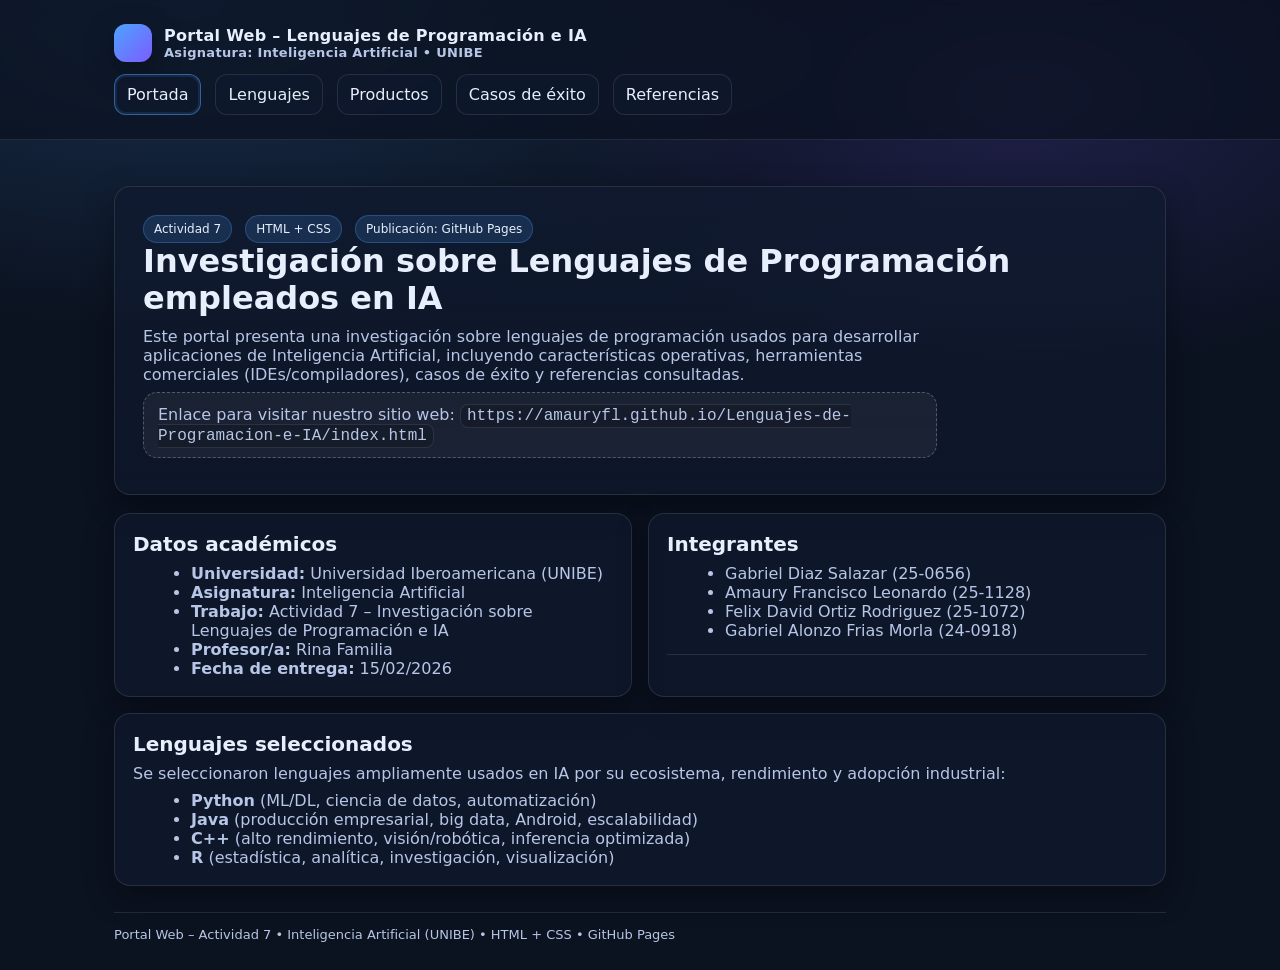
<file: index.html>
<!doctype html>
<html lang="es">
<head>
  <meta charset="utf-8" />
  <meta name="viewport" content="width=device-width, initial-scale=1" />
  <title>Portal Web – Lenguajes de Programación e IA</title>
  <link rel="stylesheet" href="css/styles.css" />
</head>
<body>
  <header class="topbar">
    <div class="container">
      <div class="brand">
        <div class="logo" aria-hidden="true"></div>
        <div>
          <div>Portal Web – Lenguajes de Programación e IA</div>
          <div class="small">Asignatura: Inteligencia Artificial • UNIBE</div>
        </div>
      </div>
      <nav class="nav" aria-label="Navegación principal">
        <a class="active" href="index.html">Portada</a>
        <a href="pages/lenguajes.html">Lenguajes</a>
        <a href="pages/productos.html">Productos</a>
        <a href="pages/casos.html">Casos de éxito</a>
        <a href="pages/referencias.html">Referencias</a>
      </nav>
    </div>
  </header>

  <main class="container">
    <section class="hero">
      <span class="badge">Actividad 7</span>
      <span class="badge">HTML + CSS</span>
      <span class="badge">Publicación: GitHub Pages</span>
      <h1>Investigación sobre Lenguajes de Programación empleados en IA</h1>
      <p>
        Este portal presenta una investigación sobre lenguajes de programación usados para desarrollar aplicaciones de
        Inteligencia Artificial, incluyendo características operativas, herramientas comerciales (IDEs/compiladores),
        casos de éxito y referencias consultadas.
      </p>
      <p class="notice">
        Enlace para visitar nuestro sitio web:
        <span class="kbd">https://amauryfl.github.io/Lenguajes-de-Programacion-e-IA/index.html</span>
      </p>
    </section>

    <section class="grid">
      <article class="card cols-6">
        <h2>Datos académicos</h2>
        <ul>
          <li><b>Universidad:</b> Universidad Iberoamericana (UNIBE)</li>
          <li><b>Asignatura:</b> Inteligencia Artificial</li>
          <li><b>Trabajo:</b> Actividad 7 – Investigación sobre Lenguajes de Programación e IA</li>
          <li><b>Profesor/a:</b> Rina Familia</li>
          <li><b>Fecha de entrega:</b> 15/02/2026</li>
        </ul>
      </article>

      <article class="card cols-6">
        <h2>Integrantes</h2>
        <ul>
          <li>Gabriel Diaz Salazar (25-0656)</li>
          <li>Amaury Francisco Leonardo (25-1128)</li>
          <li>Felix David Ortiz Rodriguez (25-1072)</li>
          <li>Gabriel Alonzo Frias Morla (24-0918)</li>
        </ul>
        <hr class="sep" />
      </article>

      <article class="card">
        <h2>Lenguajes seleccionados</h2>
        <p>Se seleccionaron lenguajes ampliamente usados en IA por su ecosistema, rendimiento y adopción industrial:</p>
        <ul>
          <li><b>Python</b> (ML/DL, ciencia de datos, automatización)</li>
          <li><b>Java</b> (producción empresarial, big data, Android, escalabilidad)</li>
          <li><b>C++</b> (alto rendimiento, visión/robótica, inferencia optimizada)</li>
          <li><b>R</b> (estadística, analítica, investigación, visualización)</li>
        </ul>
      </article>
    </section>

    <footer class="footer">
      Portal Web – Actividad 7 • Inteligencia Artificial (UNIBE) • HTML + CSS • GitHub Pages
    </footer>
  </main>
</body>
</html>
</file>
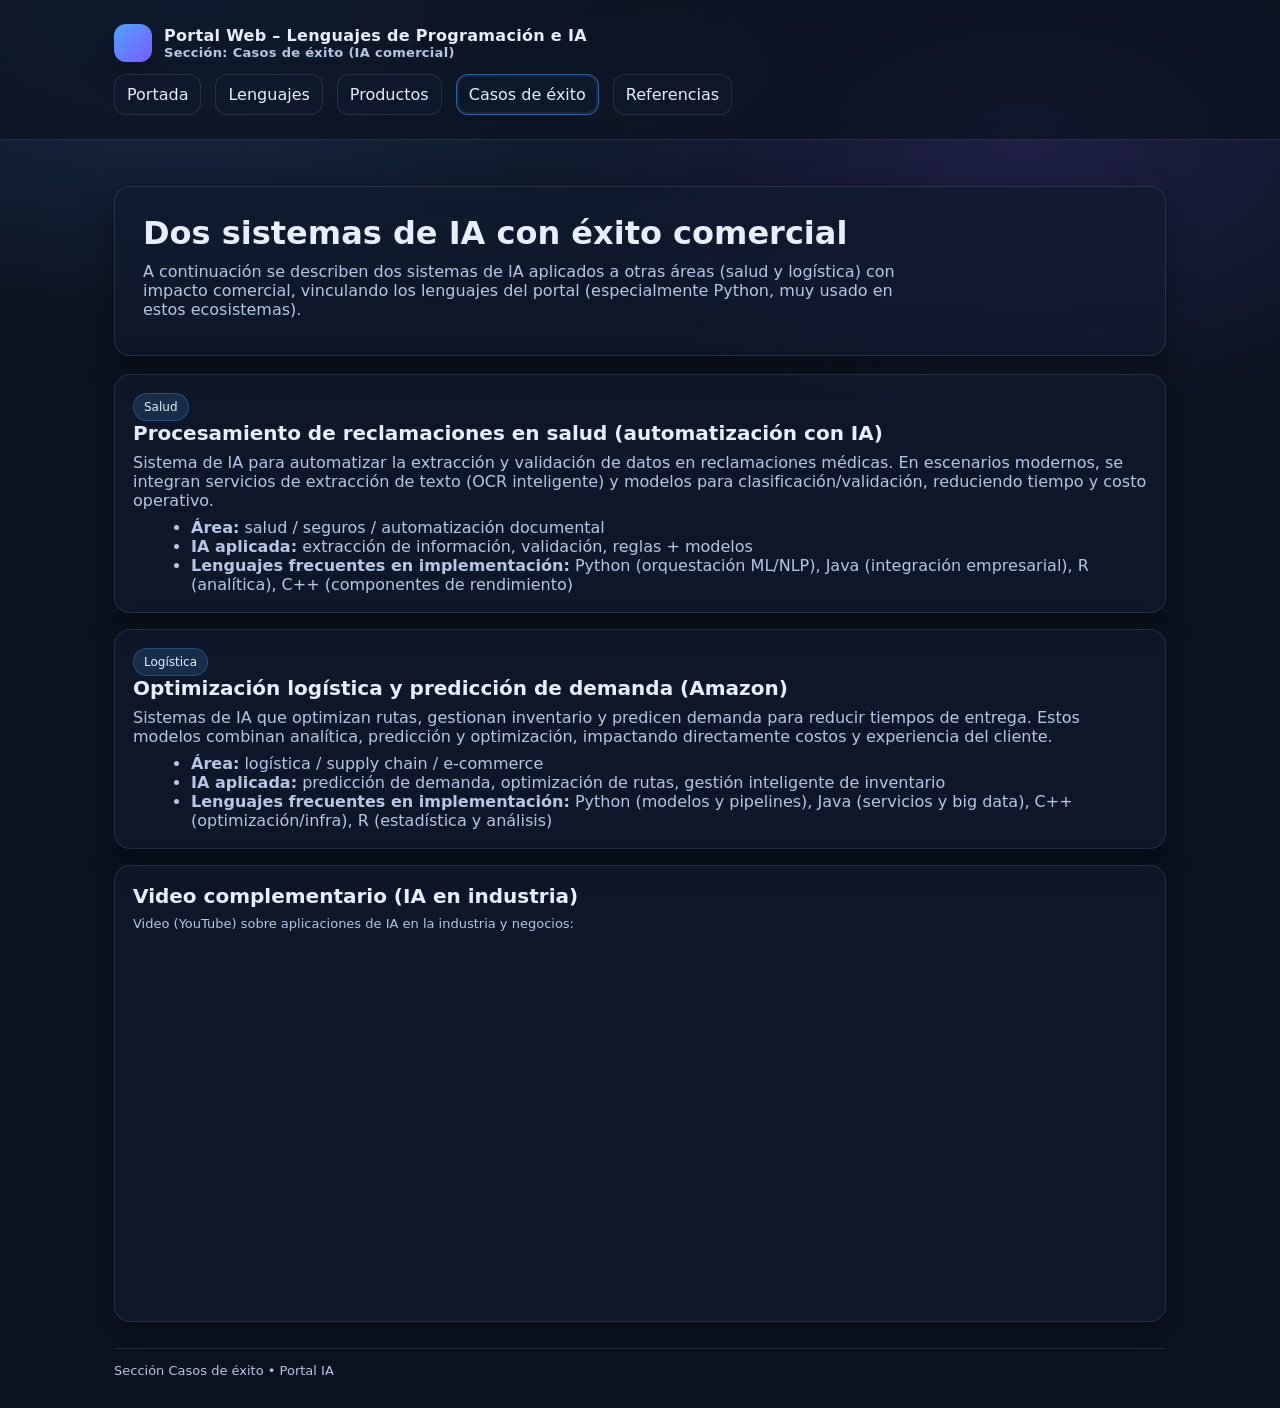
<file: pages/casos.html>
<!doctype html>
<html lang="es">
<head>
  <meta charset="utf-8" />
  <meta name="viewport" content="width=device-width, initial-scale=1" />
  <title>Casos de éxito – Portal IA</title>
  <link rel="stylesheet" href="../css/styles.css" />
</head>
<body>
  <header class="topbar">
    <div class="container">
      <div class="brand">
        <div class="logo" aria-hidden="true"></div>
        <div>
          <div>Portal Web – Lenguajes de Programación e IA</div>
          <div class="small">Sección: Casos de éxito (IA comercial)</div>
        </div>
      </div>
      <nav class="nav">
        <a href="../index.html">Portada</a>
        <a href="lenguajes.html">Lenguajes</a>
        <a href="productos.html">Productos</a>
        <a class="active" href="casos.html">Casos de éxito</a>
        <a href="referencias.html">Referencias</a>
      </nav>
    </div>
  </header>

  <main class="container">
    <section class="hero">
      <h1>Dos sistemas de IA con éxito comercial</h1>
      <p>
        A continuación se describen dos sistemas de IA aplicados a otras áreas (salud y logística) con impacto comercial,
        vinculando los lenguajes del portal (especialmente Python, muy usado en estos ecosistemas).
      </p>
    </section>

    <section class="grid">
      <article class="card">
        <span class="badge">Salud</span>
        <h2>Procesamiento de reclamaciones en salud (automatización con IA)</h2>
        <p>
          Sistema de IA para automatizar la extracción y validación de datos en reclamaciones médicas.
          En escenarios modernos, se integran servicios de extracción de texto (OCR inteligente) y modelos para clasificación/validación,
          reduciendo tiempo y costo operativo.
        </p>
        <ul>
          <li><b>Área:</b> salud / seguros / automatización documental</li>
          <li><b>IA aplicada:</b> extracción de información, validación, reglas + modelos</li>
          <li><b>Lenguajes frecuentes en implementación:</b> Python (orquestación ML/NLP), Java (integración empresarial), R (analítica), C++ (componentes de rendimiento)</li>
        </ul>
      </article>

      <article class="card">
        <span class="badge">Logística</span>
        <h2>Optimización logística y predicción de demanda (Amazon)</h2>
        <p>
          Sistemas de IA que optimizan rutas, gestionan inventario y predicen demanda para reducir tiempos de entrega.
          Estos modelos combinan analítica, predicción y optimización, impactando directamente costos y experiencia del cliente.
        </p>
        <ul>
          <li><b>Área:</b> logística / supply chain / e-commerce</li>
          <li><b>IA aplicada:</b> predicción de demanda, optimización de rutas, gestión inteligente de inventario</li>
          <li><b>Lenguajes frecuentes en implementación:</b> Python (modelos y pipelines), Java (servicios y big data), C++ (optimización/infra), R (estadística y análisis)</li>
        </ul>
      </article>

      <article class="card">
        <h2>Video complementario (IA en industria)</h2>
        <p class="small">Video (YouTube) sobre aplicaciones de IA en la industria y negocios:</p>
        <iframe width="100%" height="360" style="border:0;border-radius:14px;"
          src="https://www.youtube.com/embed/2ePf9rue1Ao"
          title="AI in Business (video)"
          allow="accelerometer; autoplay; clipboard-write; encrypted-media; gyroscope; picture-in-picture"
          allowfullscreen></iframe>
      </article>
    </section>

    <footer class="footer">Sección Casos de éxito • Portal IA</footer>
  </main>
</body>
</html>
</file>
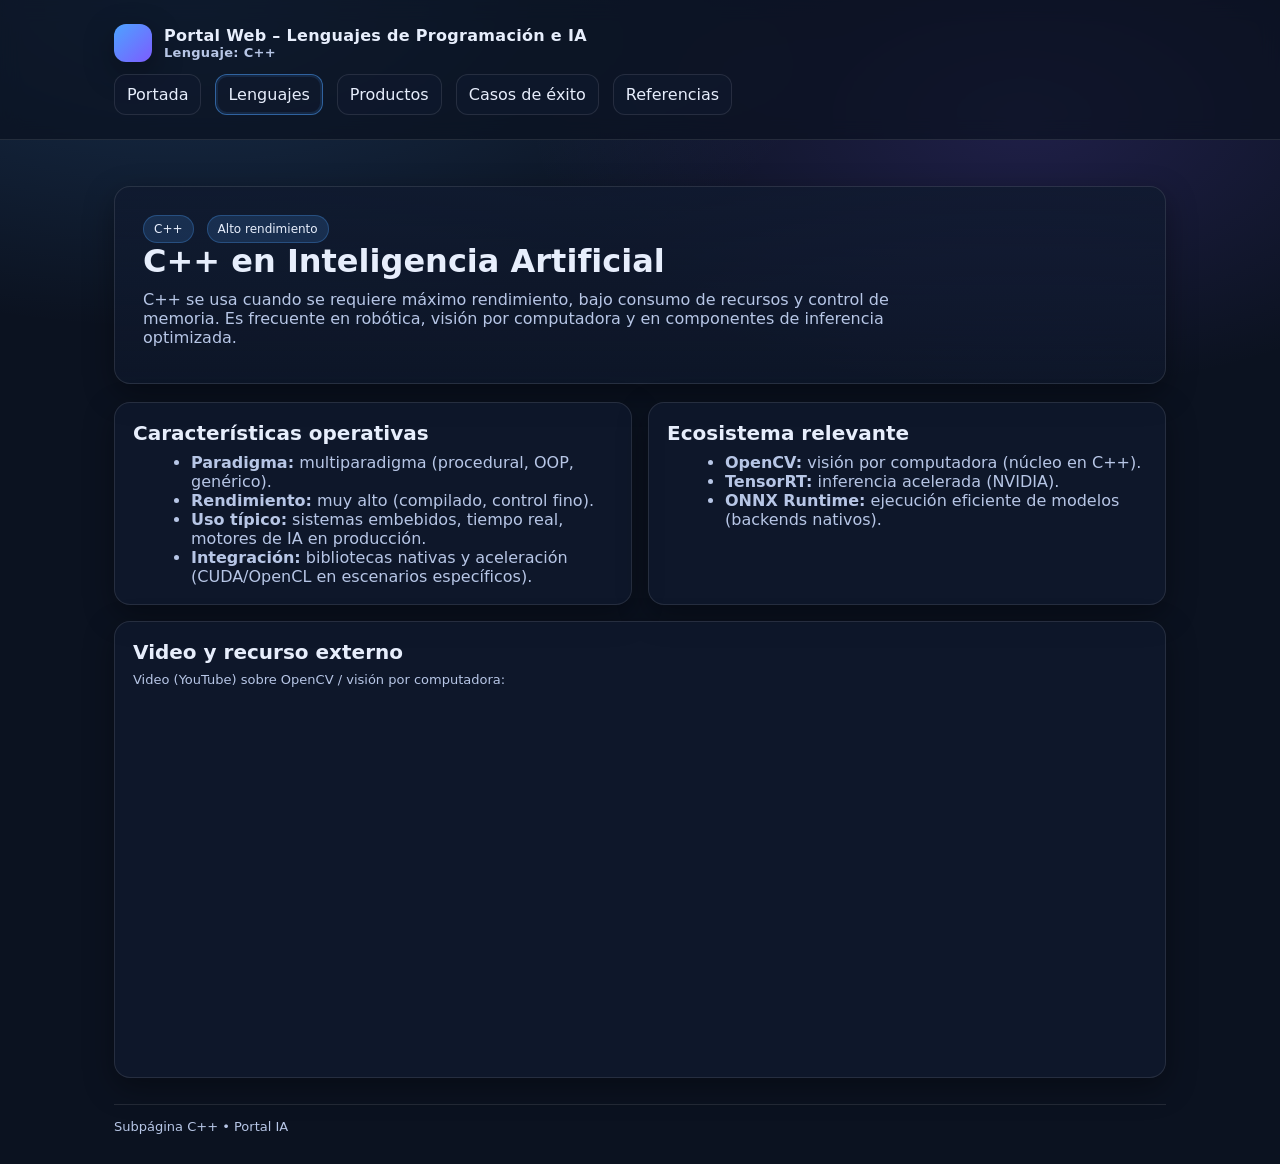
<file: pages/cpp.html>
<!doctype html>
<html lang="es">
<head>
  <meta charset="utf-8" />
  <meta name="viewport" content="width=device-width, initial-scale=1" />
  <title>C++ – Portal IA</title>
  <link rel="stylesheet" href="../css/styles.css" />
</head>
<body>
  <header class="topbar">
    <div class="container">
      <div class="brand">
        <div class="logo" aria-hidden="true"></div>
        <div>
          <div>Portal Web – Lenguajes de Programación e IA</div>
          <div class="small">Lenguaje: C++</div>
        </div>
      </div>
      <nav class="nav">
        <a href="../index.html">Portada</a>
        <a class="active" href="lenguajes.html">Lenguajes</a>
        <a href="productos.html">Productos</a>
        <a href="casos.html">Casos de éxito</a>
        <a href="referencias.html">Referencias</a>
      </nav>
    </div>
  </header>

  <main class="container">
    <section class="hero">
      <span class="badge">C++</span>
      <span class="badge">Alto rendimiento</span>
      <h1>C++ en Inteligencia Artificial</h1>
      <p>
        C++ se usa cuando se requiere máximo rendimiento, bajo consumo de recursos y control de memoria.
        Es frecuente en robótica, visión por computadora y en componentes de inferencia optimizada.
      </p>
    </section>

    <section class="grid">
      <article class="card cols-6">
        <h2>Características operativas</h2>
        <ul>
          <li><b>Paradigma:</b> multiparadigma (procedural, OOP, genérico).</li>
          <li><b>Rendimiento:</b> muy alto (compilado, control fino).</li>
          <li><b>Uso típico:</b> sistemas embebidos, tiempo real, motores de IA en producción.</li>
          <li><b>Integración:</b> bibliotecas nativas y aceleración (CUDA/OpenCL en escenarios específicos).</li>
        </ul>
      </article>

      <article class="card cols-6">
        <h2>Ecosistema relevante</h2>
        <ul>
          <li><b>OpenCV:</b> visión por computadora (núcleo en C++).</li>
          <li><b>TensorRT:</b> inferencia acelerada (NVIDIA).</li>
          <li><b>ONNX Runtime:</b> ejecución eficiente de modelos (backends nativos).</li>
        </ul>
      </article>

      <article class="card">
        <h2>Video y recurso externo</h2>
        <p class="small">Video (YouTube) sobre OpenCV / visión por computadora:</p>
        <iframe width="100%" height="360" style="border:0;border-radius:14px;"
          src="https://www.youtube.com/embed/oXlwWbU8l2o"
          title="OpenCV C++ (video)"
          allow="accelerometer; autoplay; clipboard-write; encrypted-media; gyroscope; picture-in-picture"
          allowfullscreen></iframe>
      </article>
    </section>

    <footer class="footer">Subpágina C++ • Portal IA</footer>
  </main>
</body>
</html>
</file>
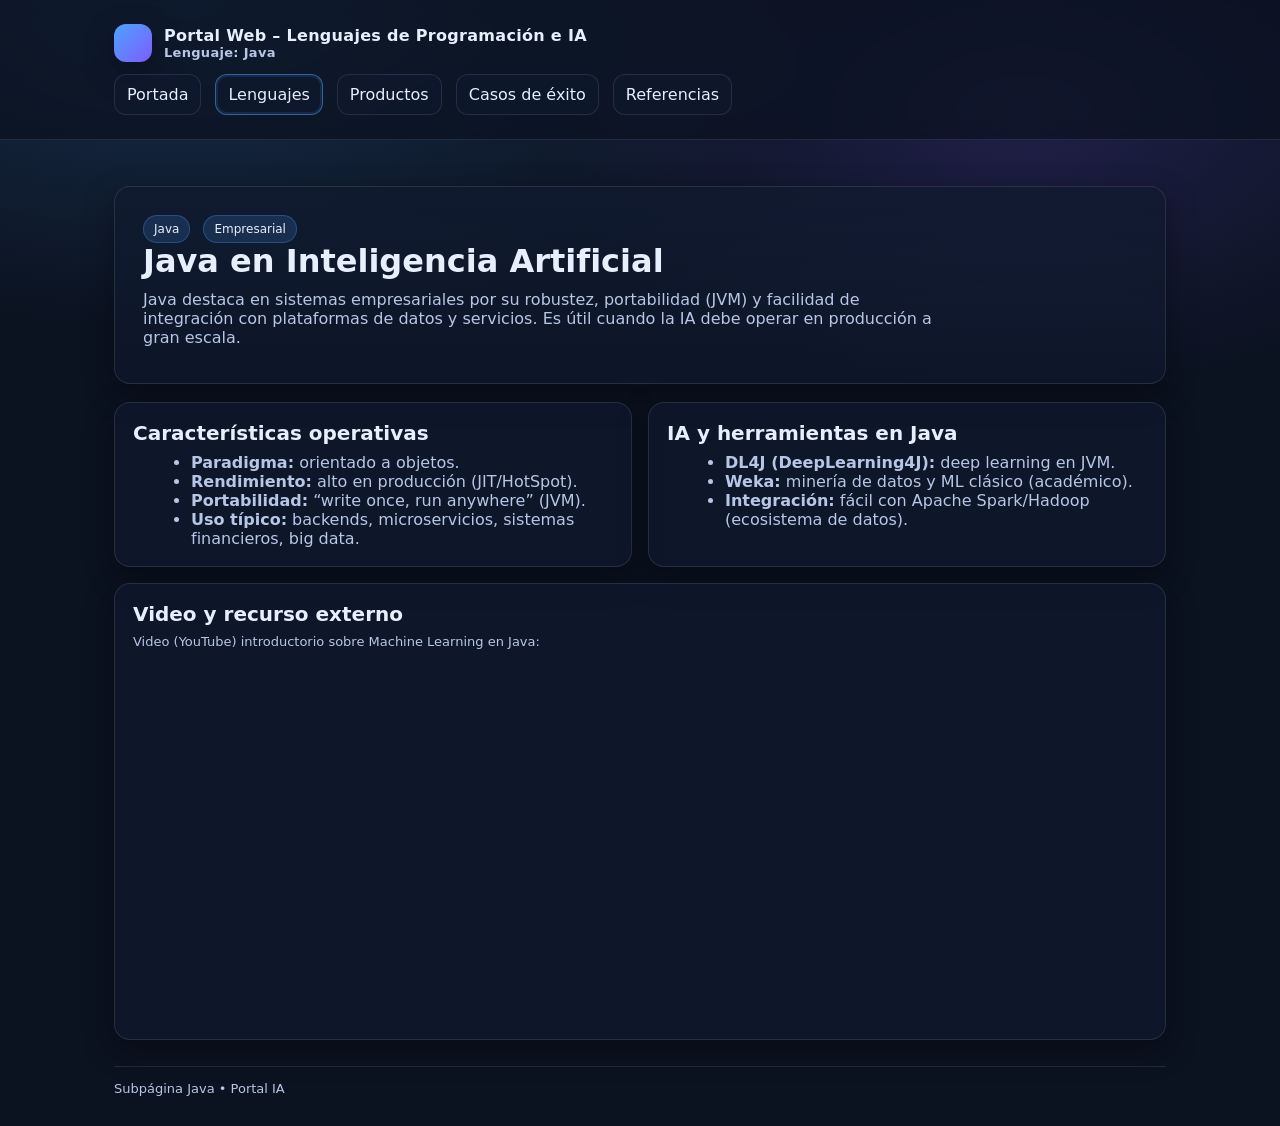
<file: pages/java.html>
<!doctype html>
<html lang="es">
<head>
  <meta charset="utf-8" />
  <meta name="viewport" content="width=device-width, initial-scale=1" />
  <title>Java – Portal IA</title>
  <link rel="stylesheet" href="../css/styles.css" />
</head>
<body>
  <header class="topbar">
    <div class="container">
      <div class="brand">
        <div class="logo" aria-hidden="true"></div>
        <div>
          <div>Portal Web – Lenguajes de Programación e IA</div>
          <div class="small">Lenguaje: Java</div>
        </div>
      </div>
      <nav class="nav">
        <a href="../index.html">Portada</a>
        <a class="active" href="lenguajes.html">Lenguajes</a>
        <a href="productos.html">Productos</a>
        <a href="casos.html">Casos de éxito</a>
        <a href="referencias.html">Referencias</a>
      </nav>
    </div>
  </header>

  <main class="container">
    <section class="hero">
      <span class="badge">Java</span>
      <span class="badge">Empresarial</span>
      <h1>Java en Inteligencia Artificial</h1>
      <p>
        Java destaca en sistemas empresariales por su robustez, portabilidad (JVM) y facilidad de integración con
        plataformas de datos y servicios. Es útil cuando la IA debe operar en producción a gran escala.
      </p>
    </section>

    <section class="grid">
      <article class="card cols-6">
        <h2>Características operativas</h2>
        <ul>
          <li><b>Paradigma:</b> orientado a objetos.</li>
          <li><b>Rendimiento:</b> alto en producción (JIT/HotSpot).</li>
          <li><b>Portabilidad:</b> “write once, run anywhere” (JVM).</li>
          <li><b>Uso típico:</b> backends, microservicios, sistemas financieros, big data.</li>
        </ul>
      </article>

      <article class="card cols-6">
        <h2>IA y herramientas en Java</h2>
        <ul>
          <li><b>DL4J (DeepLearning4J):</b> deep learning en JVM.</li>
          <li><b>Weka:</b> minería de datos y ML clásico (académico).</li>
          <li><b>Integración:</b> fácil con Apache Spark/Hadoop (ecosistema de datos).</li>
        </ul>
      </article>

      <article class="card">
        <h2>Video y recurso externo</h2>
        <p class="small">Video (YouTube) introductorio sobre Machine Learning en Java:</p>
        <iframe width="100%" height="360" style="border:0;border-radius:14px;"
          src="https://www.youtube.com/embed/9f5wYp0b3hA"
          title="Machine Learning in Java (video)"
          allow="accelerometer; autoplay; clipboard-write; encrypted-media; gyroscope; picture-in-picture"
          allowfullscreen></iframe>
      </article>
    </section>

    <footer class="footer">Subpágina Java • Portal IA</footer>
  </main>
</body>
</html>
</file>
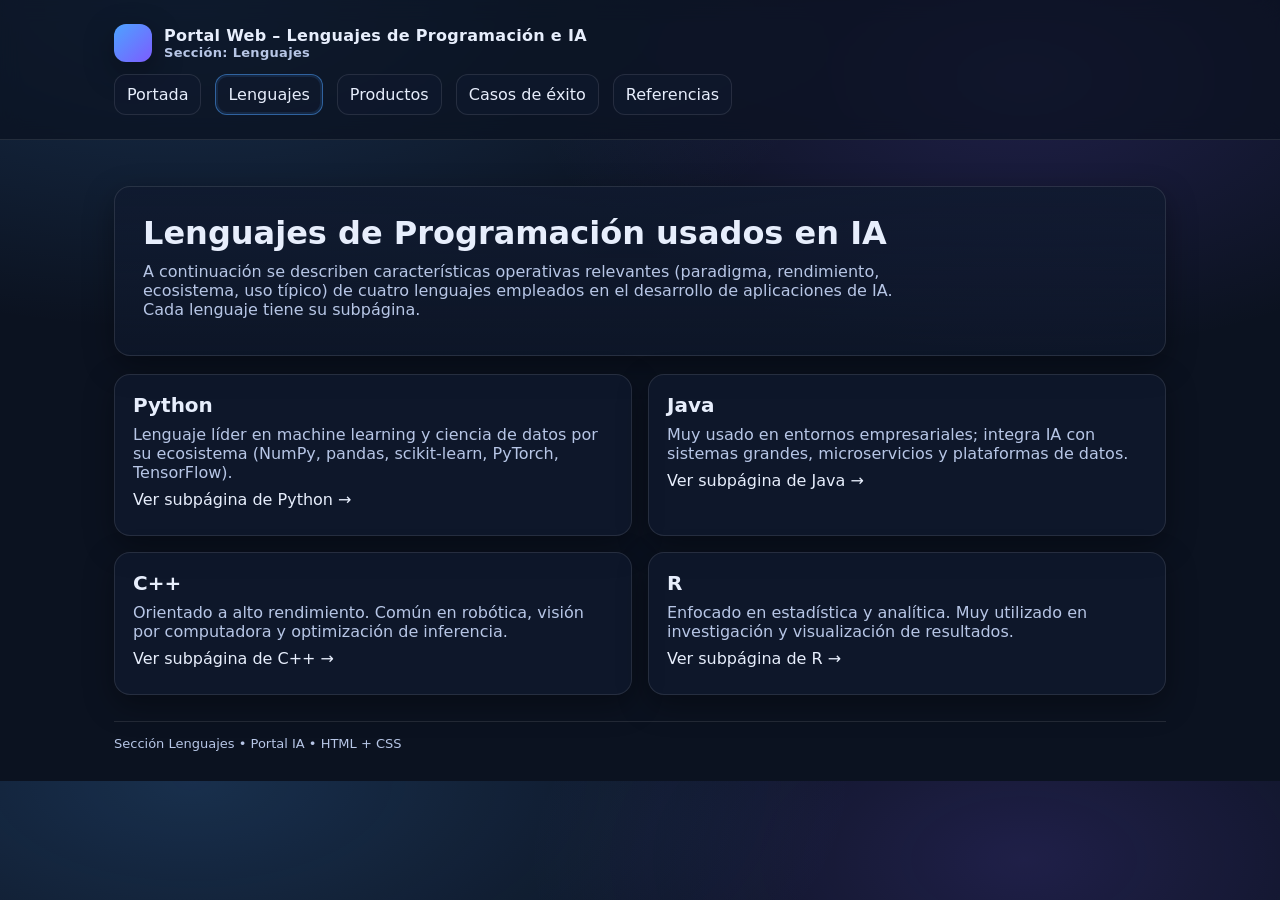
<file: pages/lenguajes.html>
<!doctype html>
<html lang="es">
<head>
  <meta charset="utf-8" />
  <meta name="viewport" content="width=device-width, initial-scale=1" />
  <title>Lenguajes – Portal IA</title>
  <link rel="stylesheet" href="../css/styles.css" />
</head>
<body>
  <header class="topbar">
    <div class="container">
      <div class="brand">
        <div class="logo" aria-hidden="true"></div>
        <div>
          <div>Portal Web – Lenguajes de Programación e IA</div>
          <div class="small">Sección: Lenguajes</div>
        </div>
      </div>
      <nav class="nav">
        <a href="../index.html">Portada</a>
        <a class="active" href="lenguajes.html">Lenguajes</a>
        <a href="productos.html">Productos</a>
        <a href="casos.html">Casos de éxito</a>
        <a href="referencias.html">Referencias</a>
      </nav>
    </div>
  </header>

  <main class="container">
    <section class="hero">
      <h1>Lenguajes de Programación usados en IA</h1>
      <p>
        A continuación se describen características operativas relevantes (paradigma, rendimiento, ecosistema, uso típico)
        de cuatro lenguajes empleados en el desarrollo de aplicaciones de IA. Cada lenguaje tiene su subpágina.
      </p>
    </section>

    <section class="grid">
      <article class="card cols-6">
        <h2>Python</h2>
        <p>Lenguaje líder en machine learning y ciencia de datos por su ecosistema (NumPy, pandas, scikit-learn, PyTorch, TensorFlow).</p>
        <p><a href="python.html">Ver subpágina de Python →</a></p>
      </article>

      <article class="card cols-6">
        <h2>Java</h2>
        <p>Muy usado en entornos empresariales; integra IA con sistemas grandes, microservicios y plataformas de datos.</p>
        <p><a href="java.html">Ver subpágina de Java →</a></p>
      </article>

      <article class="card cols-6">
        <h2>C++</h2>
        <p>Orientado a alto rendimiento. Común en robótica, visión por computadora y optimización de inferencia.</p>
        <p><a href="cpp.html">Ver subpágina de C++ →</a></p>
      </article>

      <article class="card cols-6">
        <h2>R</h2>
        <p>Enfocado en estadística y analítica. Muy utilizado en investigación y visualización de resultados.</p>
        <p><a href="r.html">Ver subpágina de R →</a></p>
      </article>
    </section>

    <footer class="footer">Sección Lenguajes • Portal IA • HTML + CSS</footer>
  </main>
</body>
</html>
</file>
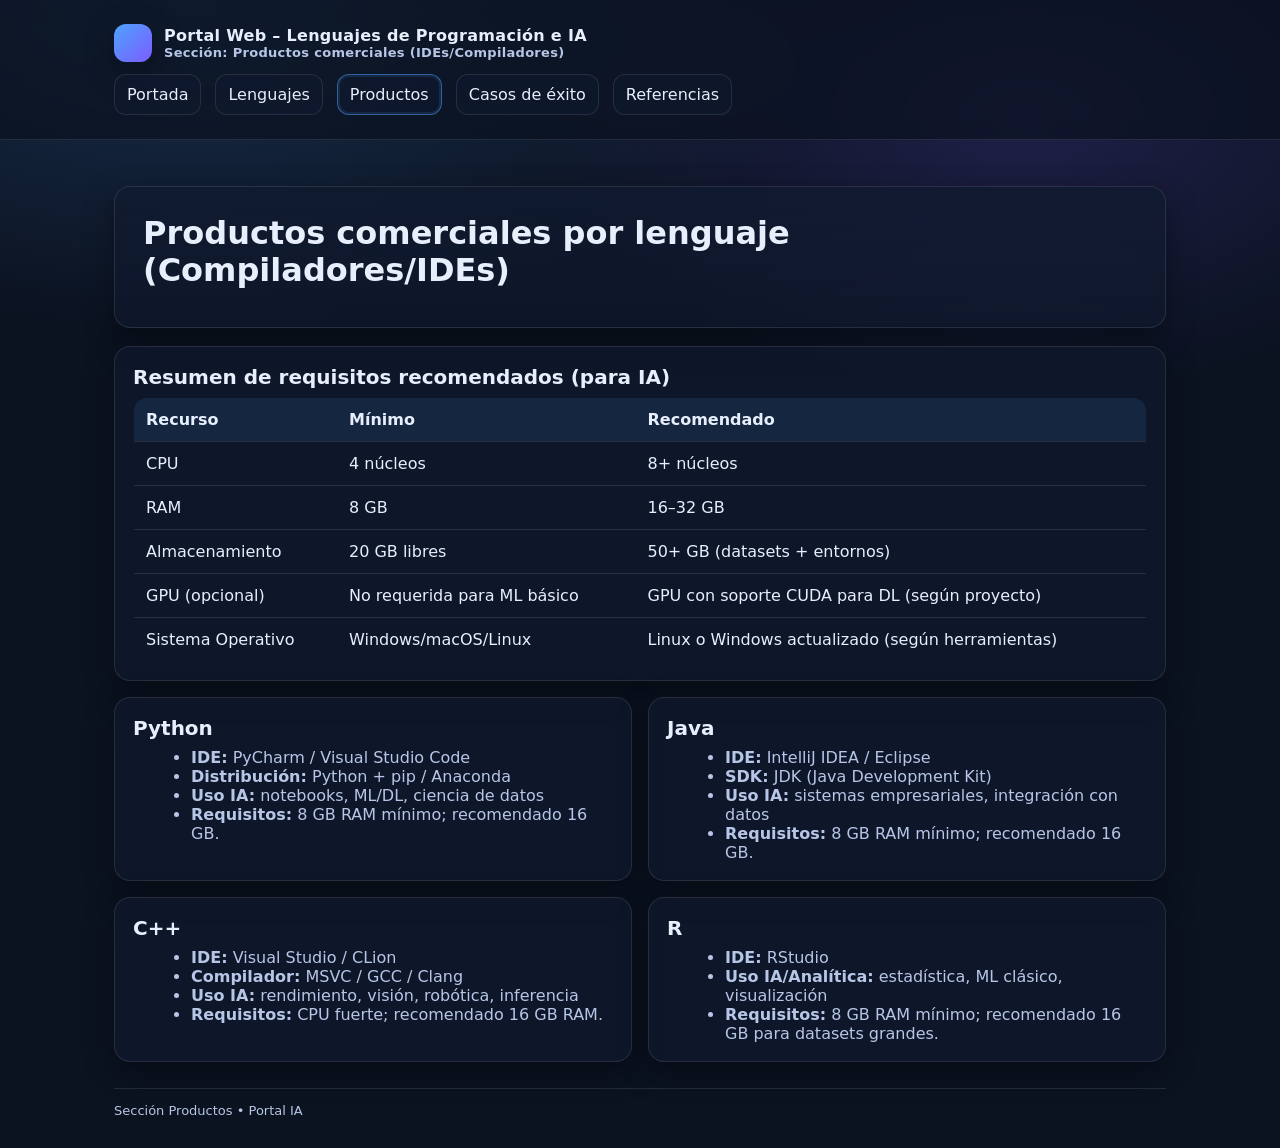
<file: pages/productos.html>
<!doctype html>
<html lang="es">
<head>
  <meta charset="utf-8" />
  <meta name="viewport" content="width=device-width, initial-scale=1" />
  <title>Productos – Portal IA</title>
  <link rel="stylesheet" href="../css/styles.css" />
</head>
<body>
  <header class="topbar">
    <div class="container">
      <div class="brand">
        <div class="logo" aria-hidden="true"></div>
        <div>
          <div>Portal Web – Lenguajes de Programación e IA</div>
          <div class="small">Sección: Productos comerciales (IDEs/Compiladores)</div>
        </div>
      </div>
      <nav class="nav">
        <a href="../index.html">Portada</a>
        <a href="lenguajes.html">Lenguajes</a>
        <a class="active" href="productos.html">Productos</a>
        <a href="casos.html">Casos de éxito</a>
        <a href="referencias.html">Referencias</a>
      </nav>
    </div>
  </header>

  <main class="container">
    <section class="hero">
      <h1>Productos comerciales por lenguaje (Compiladores/IDEs)</h1>
    </section>

    <section class="grid">
      <article class="card">
        <h2>Resumen de requisitos recomendados (para IA)</h2>
        <table class="table">
          <thead>
            <tr>
              <th>Recurso</th>
              <th>Mínimo</th>
              <th>Recomendado</th>
            </tr>
          </thead>
          <tbody>
            <tr>
              <td>CPU</td>
              <td>4 núcleos</td>
              <td>8+ núcleos</td>
            </tr>
            <tr>
              <td>RAM</td>
              <td>8 GB</td>
              <td>16–32 GB</td>
            </tr>
            <tr>
              <td>Almacenamiento</td>
              <td>20 GB libres</td>
              <td>50+ GB (datasets + entornos)</td>
            </tr>
            <tr>
              <td>GPU (opcional)</td>
              <td>No requerida para ML básico</td>
              <td>GPU con soporte CUDA para DL (según proyecto)</td>
            </tr>
            <tr>
              <td>Sistema Operativo</td>
              <td>Windows/macOS/Linux</td>
              <td>Linux o Windows actualizado (según herramientas)</td>
            </tr>
          </tbody>
        </table>
      </article>

      <article class="card cols-6">
        <h2>Python</h2>
        <ul>
          <li><b>IDE:</b> PyCharm / Visual Studio Code</li>
          <li><b>Distribución:</b> Python + pip / Anaconda</li>
          <li><b>Uso IA:</b> notebooks, ML/DL, ciencia de datos</li>
          <li><b>Requisitos:</b> 8 GB RAM mínimo; recomendado 16 GB.</li>
        </ul>
      </article>

      <article class="card cols-6">
        <h2>Java</h2>
        <ul>
          <li><b>IDE:</b> IntelliJ IDEA / Eclipse</li>
          <li><b>SDK:</b> JDK (Java Development Kit)</li>
          <li><b>Uso IA:</b> sistemas empresariales, integración con datos</li>
          <li><b>Requisitos:</b> 8 GB RAM mínimo; recomendado 16 GB.</li>
        </ul>
      </article>

      <article class="card cols-6">
        <h2>C++</h2>
        <ul>
          <li><b>IDE:</b> Visual Studio / CLion</li>
          <li><b>Compilador:</b> MSVC / GCC / Clang</li>
          <li><b>Uso IA:</b> rendimiento, visión, robótica, inferencia</li>
          <li><b>Requisitos:</b> CPU fuerte; recomendado 16 GB RAM.</li>
        </ul>
      </article>

      <article class="card cols-6">
        <h2>R</h2>
        <ul>
          <li><b>IDE:</b> RStudio</li>
          <li><b>Uso IA/Analítica:</b> estadística, ML clásico, visualización</li>
          <li><b>Requisitos:</b> 8 GB RAM mínimo; recomendado 16 GB para datasets grandes.</li>
        </ul>
      </article>
    </section>

    <footer class="footer">Sección Productos • Portal IA</footer>
  </main>
</body>
</html>
</file>
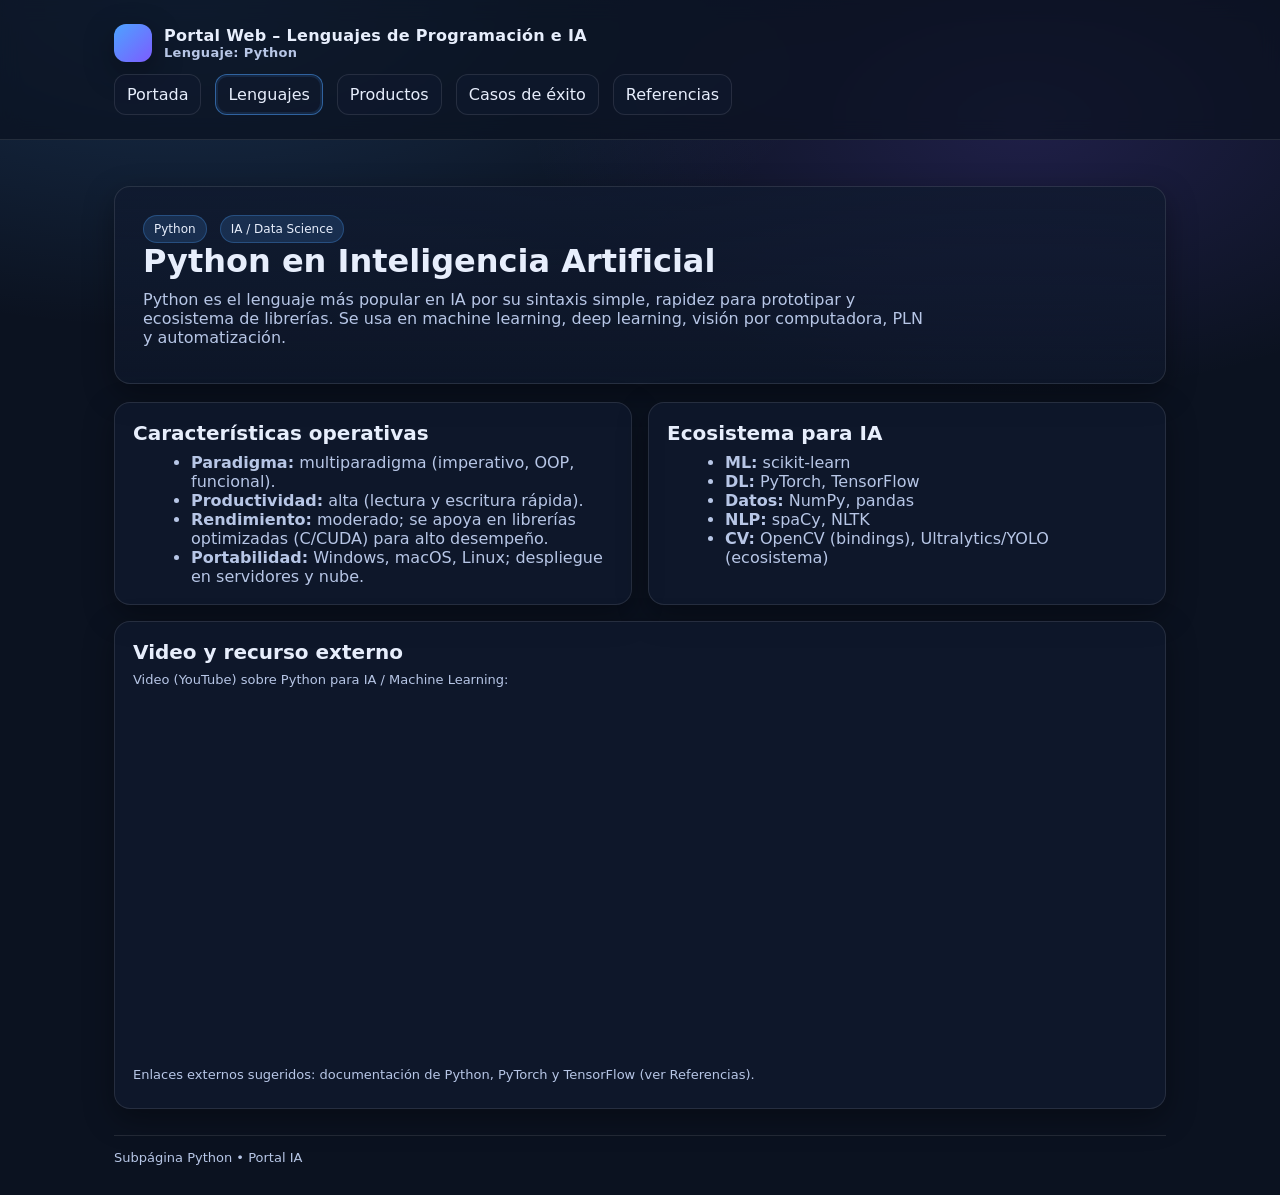
<file: pages/python.html>
<!doctype html>
<html lang="es">
<head>
  <meta charset="utf-8" />
  <meta name="viewport" content="width=device-width, initial-scale=1" />
  <title>Python – Portal IA</title>
  <link rel="stylesheet" href="../css/styles.css" />
</head>
<body>
  <header class="topbar">
    <div class="container">
      <div class="brand">
        <div class="logo" aria-hidden="true"></div>
        <div>
          <div>Portal Web – Lenguajes de Programación e IA</div>
          <div class="small">Lenguaje: Python</div>
        </div>
      </div>
      <nav class="nav">
        <a href="../index.html">Portada</a>
        <a class="active" href="lenguajes.html">Lenguajes</a>
        <a href="productos.html">Productos</a>
        <a href="casos.html">Casos de éxito</a>
        <a href="referencias.html">Referencias</a>
      </nav>
    </div>
  </header>

  <main class="container">
    <section class="hero">
      <span class="badge">Python</span>
      <span class="badge">IA / Data Science</span>
      <h1>Python en Inteligencia Artificial</h1>
      <p>
        Python es el lenguaje más popular en IA por su sintaxis simple, rapidez para prototipar y ecosistema de librerías.
        Se usa en machine learning, deep learning, visión por computadora, PLN y automatización.
      </p>
    </section>

    <section class="grid">
      <article class="card cols-6">
        <h2>Características operativas</h2>
        <ul>
          <li><b>Paradigma:</b> multiparadigma (imperativo, OOP, funcional).</li>
          <li><b>Productividad:</b> alta (lectura y escritura rápida).</li>
          <li><b>Rendimiento:</b> moderado; se apoya en librerías optimizadas (C/CUDA) para alto desempeño.</li>
          <li><b>Portabilidad:</b> Windows, macOS, Linux; despliegue en servidores y nube.</li>
        </ul>
      </article>

      <article class="card cols-6">
        <h2>Ecosistema para IA</h2>
        <ul>
          <li><b>ML:</b> scikit-learn</li>
          <li><b>DL:</b> PyTorch, TensorFlow</li>
          <li><b>Datos:</b> NumPy, pandas</li>
          <li><b>NLP:</b> spaCy, NLTK</li>
          <li><b>CV:</b> OpenCV (bindings), Ultralytics/YOLO (ecosistema)</li>
        </ul>
      </article>

      <article class="card">
        <h2>Video y recurso externo</h2>
        <p class="small">Video (YouTube) sobre Python para IA / Machine Learning:</p>
        <iframe width="100%" height="360" style="border:0;border-radius:14px;"
          src="https://www.youtube.com/embed/7eh4d6sabA0"
          title="Python Machine Learning (video)"
          allow="accelerometer; autoplay; clipboard-write; encrypted-media; gyroscope; picture-in-picture"
          allowfullscreen></iframe>
        <p class="small">Enlaces externos sugeridos: documentación de Python, PyTorch y TensorFlow (ver Referencias).</p>
      </article>
    </section>

    <footer class="footer">Subpágina Python • Portal IA</footer>
  </main>
</body>
</html>
</file>
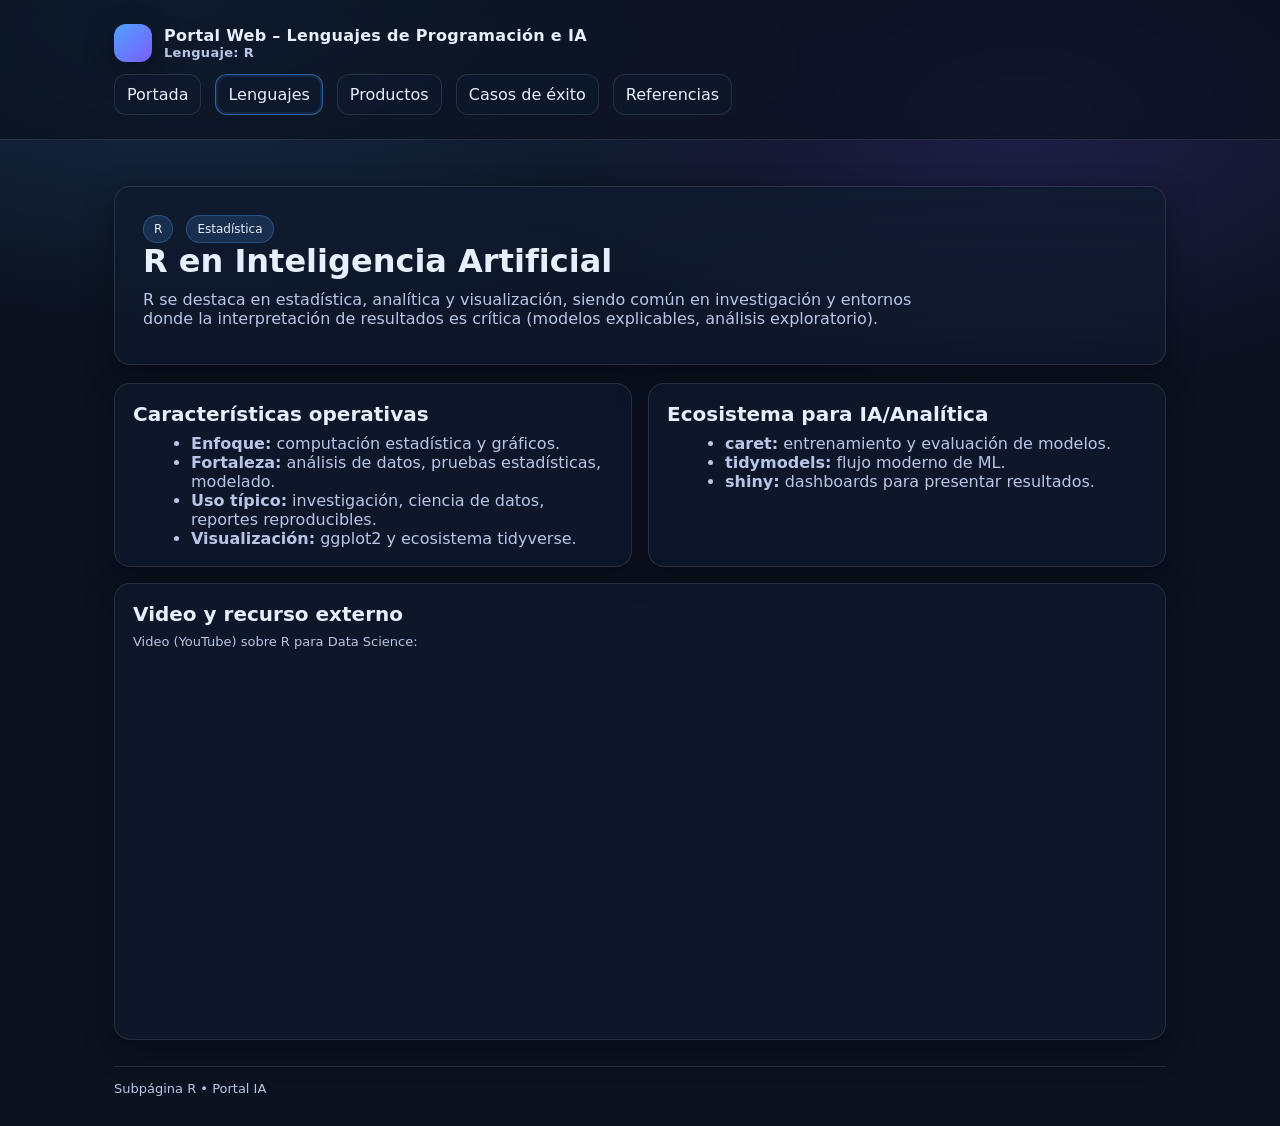
<file: pages/r.html>
<!doctype html>
<html lang="es">
<head>
  <meta charset="utf-8" />
  <meta name="viewport" content="width=device-width, initial-scale=1" />
  <title>R – Portal IA</title>
  <link rel="stylesheet" href="../css/styles.css" />
</head>
<body>
  <header class="topbar">
    <div class="container">
      <div class="brand">
        <div class="logo" aria-hidden="true"></div>
        <div>
          <div>Portal Web – Lenguajes de Programación e IA</div>
          <div class="small">Lenguaje: R</div>
        </div>
      </div>
      <nav class="nav">
        <a href="../index.html">Portada</a>
        <a class="active" href="lenguajes.html">Lenguajes</a>
        <a href="productos.html">Productos</a>
        <a href="casos.html">Casos de éxito</a>
        <a href="referencias.html">Referencias</a>
      </nav>
    </div>
  </header>

  <main class="container">
    <section class="hero">
      <span class="badge">R</span>
      <span class="badge">Estadística</span>
      <h1>R en Inteligencia Artificial</h1>
      <p>
        R se destaca en estadística, analítica y visualización, siendo común en investigación y entornos donde
        la interpretación de resultados es crítica (modelos explicables, análisis exploratorio).
      </p>
    </section>

    <section class="grid">
      <article class="card cols-6">
        <h2>Características operativas</h2>
        <ul>
          <li><b>Enfoque:</b> computación estadística y gráficos.</li>
          <li><b>Fortaleza:</b> análisis de datos, pruebas estadísticas, modelado.</li>
          <li><b>Uso típico:</b> investigación, ciencia de datos, reportes reproducibles.</li>
          <li><b>Visualización:</b> ggplot2 y ecosistema tidyverse.</li>
        </ul>
      </article>

      <article class="card cols-6">
        <h2>Ecosistema para IA/Analítica</h2>
        <ul>
          <li><b>caret:</b> entrenamiento y evaluación de modelos.</li>
          <li><b>tidymodels:</b> flujo moderno de ML.</li>
          <li><b>shiny:</b> dashboards para presentar resultados.</li>
        </ul>
      </article>

      <article class="card">
        <h2>Video y recurso externo</h2>
        <p class="small">Video (YouTube) sobre R para Data Science:</p>
        <iframe width="100%" height="360" style="border:0;border-radius:14px;"
          src="https://www.youtube.com/embed/_V8eKsto3Ug"
          title="R for Data Science (video)"
          allow="accelerometer; autoplay; clipboard-write; encrypted-media; gyroscope; picture-in-picture"
          allowfullscreen></iframe>
      </article>
    </section>

    <footer class="footer">Subpágina R • Portal IA</footer>
  </main>
</body>
</html>
</file>
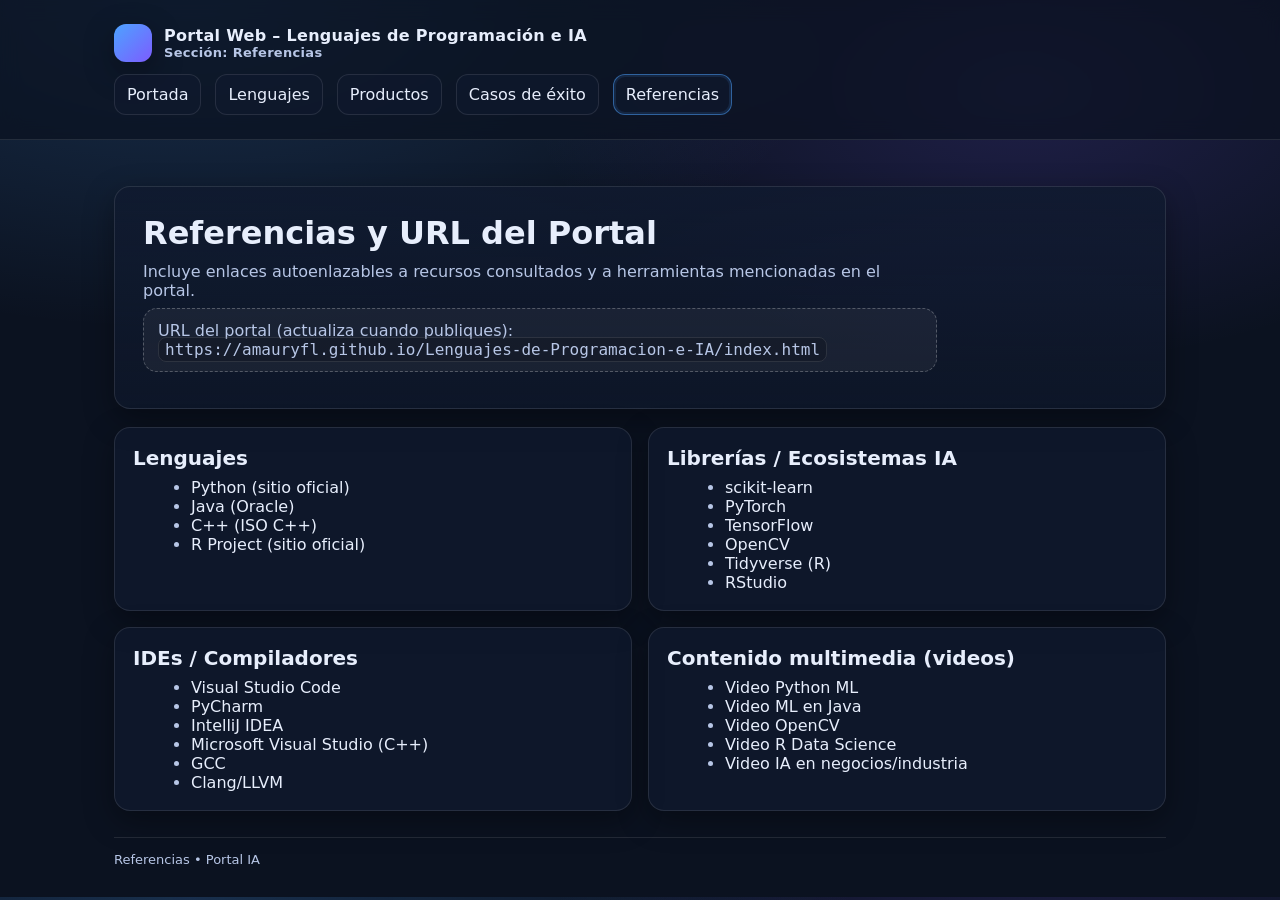
<file: pages/referencias.html>
<!doctype html>
<html lang="es">
<head>
  <meta charset="utf-8" />
  <meta name="viewport" content="width=device-width, initial-scale=1" />
  <title>Referencias – Portal IA</title>
  <link rel="stylesheet" href="../css/styles.css" />
</head>
<body>
  <header class="topbar">
    <div class="container">
      <div class="brand">
        <div class="logo" aria-hidden="true"></div>
        <div>
          <div>Portal Web – Lenguajes de Programación e IA</div>
          <div class="small">Sección: Referencias</div>
        </div>
      </div>
      <nav class="nav">
        <a href="../index.html">Portada</a>
        <a href="lenguajes.html">Lenguajes</a>
        <a href="productos.html">Productos</a>
        <a href="casos.html">Casos de éxito</a>
        <a class="active" href="referencias.html">Referencias</a>
      </nav>
    </div>
  </header>

  <main class="container">
    <section class="hero">
      <h1>Referencias y URL del Portal</h1>
      <p>Incluye enlaces autoenlazables a recursos consultados y a herramientas mencionadas en el portal.</p>
      <p class="notice">
        URL del portal (actualiza cuando publiques):<br/>
        <span class="kbd">https://amauryfl.github.io/Lenguajes-de-Programacion-e-IA/index.html</span>
      </p>
    </section>

    <section class="grid">
      <article class="card cols-6">
        <h2>Lenguajes</h2>
        <ul>
          <li><a href="https://www.python.org/" target="_blank" rel="noopener">Python (sitio oficial)</a></li>
          <li><a href="https://www.oracle.com/java/" target="_blank" rel="noopener">Java (Oracle)</a></li>
          <li><a href="https://isocpp.org/" target="_blank" rel="noopener">C++ (ISO C++)</a></li>
          <li><a href="https://www.r-project.org/" target="_blank" rel="noopener">R Project (sitio oficial)</a></li>
        </ul>
      </article>

      <article class="card cols-6">
        <h2>Librerías / Ecosistemas IA</h2>
        <ul>
          <li><a href="https://scikit-learn.org/" target="_blank" rel="noopener">scikit-learn</a></li>
          <li><a href="https://pytorch.org/" target="_blank" rel="noopener">PyTorch</a></li>
          <li><a href="https://www.tensorflow.org/" target="_blank" rel="noopener">TensorFlow</a></li>
          <li><a href="https://opencv.org/" target="_blank" rel="noopener">OpenCV</a></li>
          <li><a href="https://www.tidyverse.org/" target="_blank" rel="noopener">Tidyverse (R)</a></li>
          <li><a href="https://www.rstudio.com/" target="_blank" rel="noopener">RStudio</a></li>
        </ul>
      </article>

      <article class="card cols-6">
        <h2>IDEs / Compiladores</h2>
        <ul>
          <li><a href="https://code.visualstudio.com/" target="_blank" rel="noopener">Visual Studio Code</a></li>
          <li><a href="https://www.jetbrains.com/pycharm/" target="_blank" rel="noopener">PyCharm</a></li>
          <li><a href="https://www.jetbrains.com/idea/" target="_blank" rel="noopener">IntelliJ IDEA</a></li>
          <li><a href="https://visualstudio.microsoft.com/" target="_blank" rel="noopener">Microsoft Visual Studio (C++)</a></li>
          <li><a href="https://gcc.gnu.org/" target="_blank" rel="noopener">GCC</a></li>
          <li><a href="https://clang.llvm.org/" target="_blank" rel="noopener">Clang/LLVM</a></li>
        </ul>
      </article>

      <article class="card cols-6">
        <h2>Contenido multimedia (videos)</h2>
        <ul>
          <li><a href="https://www.youtube.com/watch?v=7eh4d6sabA0" target="_blank" rel="noopener">Video Python ML</a></li>
          <li><a href="https://www.youtube.com/watch?v=9f5wYp0b3hA" target="_blank" rel="noopener">Video ML en Java</a></li>
          <li><a href="https://www.youtube.com/watch?v=oXlwWbU8l2o" target="_blank" rel="noopener">Video OpenCV</a></li>
          <li><a href="https://www.youtube.com/watch?v=_V8eKsto3Ug" target="_blank" rel="noopener">Video R Data Science</a></li>
          <li><a href="https://www.youtube.com/watch?v=2ePf9rue1Ao" target="_blank" rel="noopener">Video IA en negocios/industria</a></li>
        </ul>
      </article>
    </section>

    <footer class="footer">Referencias • Portal IA</footer>
  </main>
</body>
</html>
</file>
<file: css/styles.css>
:root{
  --bg:#0b1220;
  --card:#101a2f;
  --text:#e7eefc;
  --muted:#b7c6e6;
  --accent:#4da3ff;
  --accent2:#7c5cff;
  --border:rgba(255,255,255,.10);
  --shadow: 0 10px 30px rgba(0,0,0,.35);
  --radius:16px;
  --max:1100px;
}

*{ box-sizing:border-box; }
html,body{ margin:0; padding:0; font-family: system-ui, -apple-system, Segoe UI, Roboto, Arial, sans-serif; background: radial-gradient(1200px 600px at 15% 0%, rgba(77,163,255,.20), transparent 55%),
radial-gradient(900px 500px at 80% 10%, rgba(124,92,255,.18), transparent 55%), var(--bg); color:var(--text); }
a{ color:var(--text); text-decoration:none; }
a:hover{ text-decoration:underline; }

.container{ width: min(100%, var(--max)); margin: 0 auto; padding: 24px; }

.topbar{
  position: sticky; top:0; z-index: 50;
  backdrop-filter: blur(10px);
  background: rgba(11,18,32,.70);
  border-bottom: 1px solid var(--border);
}
.brand{
  display:flex; align-items:center; gap:12px;
  font-weight: 800; letter-spacing:.3px;
}
.logo{
  width:38px; height:38px; border-radius:12px;
  background: linear-gradient(135deg, var(--accent), var(--accent2));
  box-shadow: var(--shadow);
}
.nav{
  display:flex; gap:14px; flex-wrap:wrap; align-items:center;
  margin-top:12px;
}
.nav a{
  padding: 10px 12px; border:1px solid var(--border);
  border-radius: 12px;
  background: rgba(16,26,47,.65);
}
.nav a.active{
  border-color: rgba(77,163,255,.55);
  box-shadow: 0 0 0 2px rgba(77,163,255,.12) inset;
}

.hero{
  margin-top: 22px;
  padding: 28px;
  border:1px solid var(--border);
  border-radius: var(--radius);
  background: linear-gradient(180deg, rgba(16,26,47,.85), rgba(16,26,47,.55));
  box-shadow: var(--shadow);
}
.hero h1{ margin:0 0 10px 0; font-size: 32px; line-height:1.15; }
.hero p{ margin: 8px 0; color: var(--muted); max-width: 78ch; }

.grid{
  display:grid; gap:16px;
  grid-template-columns: repeat(12, 1fr);
  margin-top: 18px;
}
.card{
  grid-column: span 12;
  padding:18px;
  border:1px solid var(--border);
  border-radius: var(--radius);
  background: rgba(16,26,47,.72);
  box-shadow: var(--shadow);
}
.card h2{ margin:0 0 8px 0; font-size: 20px; }
.card p{ margin: 8px 0; color: var(--muted); }
.card ul{ margin: 8px 0 0 18px; color: var(--muted); }
.badge{
  display:inline-block;
  padding: 6px 10px;
  border-radius: 999px;
  background: rgba(77,163,255,.16);
  border: 1px solid rgba(77,163,255,.28);
  color: var(--text);
  font-size: 12px;
  margin-right: 8px;
}

.cols-6{ grid-column: span 12; }
@media (min-width: 860px){
  .cols-6{ grid-column: span 6; }
  .cols-4{ grid-column: span 4; }
  .cols-8{ grid-column: span 8; }
}

.table{
  width: 100%;
  border-collapse: collapse;
  overflow:hidden;
  border-radius: 14px;
  border:1px solid var(--border);
}
.table th, .table td{
  padding: 12px 12px;
  border-bottom: 1px solid var(--border);
  vertical-align: top;
}
.table th{
  text-align:left;
  background: rgba(77,163,255,.10);
}
.kbd{
  font-family: ui-monospace, SFMono-Regular, Menlo, Consolas, monospace;
  padding: 2px 6px;
  border-radius: 8px;
  border:1px solid var(--border);
  background: rgba(0,0,0,.18);
}

.footer{
  margin: 26px 0 6px 0;
  color: var(--muted);
  font-size: 13px;
  border-top: 1px solid var(--border);
  padding-top: 14px;
}
.small{ font-size: 13px; color: var(--muted); }
hr.sep{ border:none; border-top:1px solid var(--border); margin: 14px 0; }

.notice{
  padding: 12px 14px;
  border: 1px dashed rgba(255,255,255,.25);
  border-radius: 14px;
  background: rgba(255,255,255,.05);
  color: var(--muted);
}
</file>
